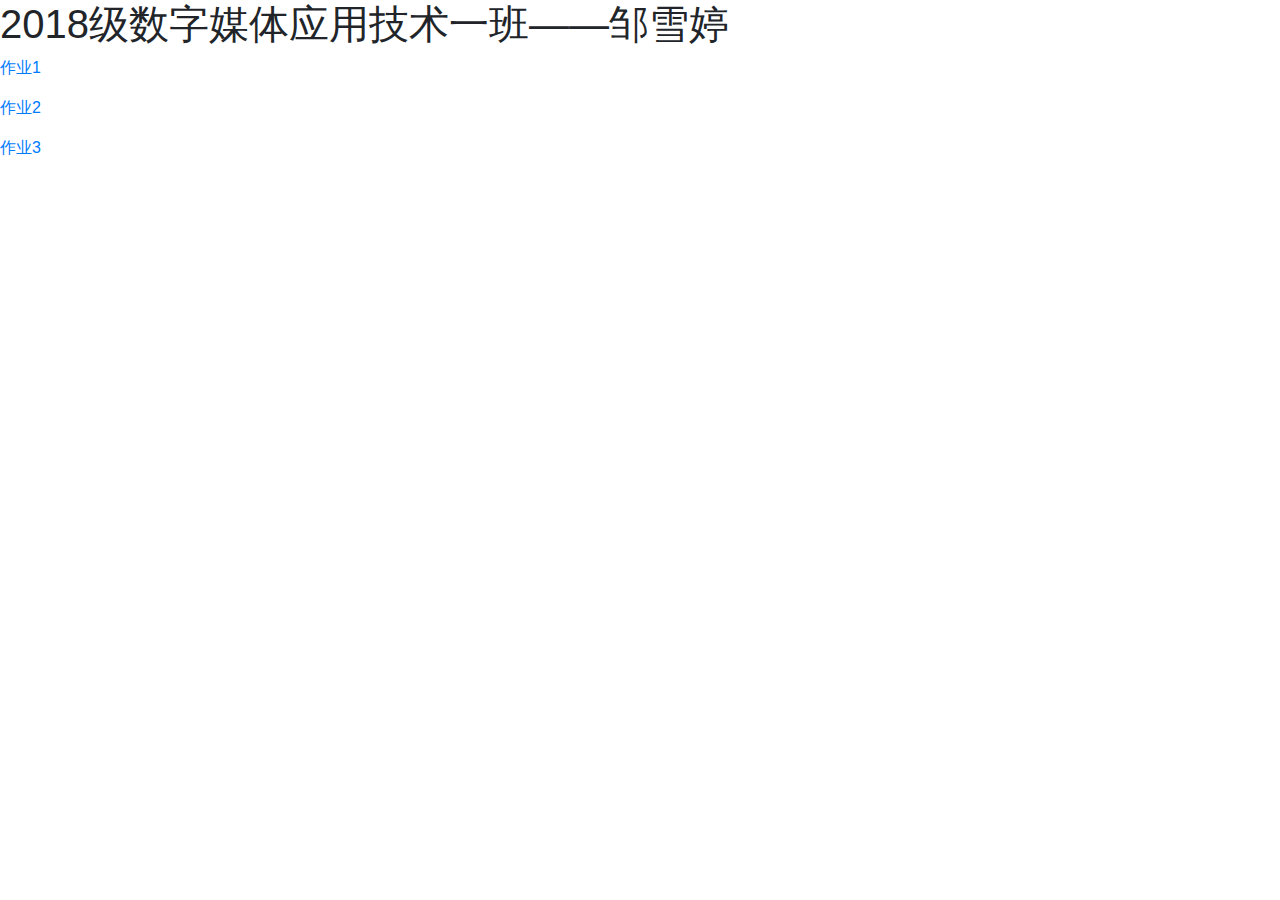
<file: index.html>
<!DOCTYPE html>
<html lang="en">
  <head>
    <meta charset="utf-8">
	<meta http-equiv="X-UA-Compatible" content="IE=edge">
	<meta name="viewport" content="width=device-width, initial-scale=1">
    <title>Untitled Document</title>
    <!-- Bootstrap -->
	<link href="css/bootstrap-4.0.0.css" rel="stylesheet">
	
  </head>
  <body>
  	<!-- body code goes here -->
<h1>	2018级数字媒体应用技术一班——邹雪婷</h1>
<p>	<a href="zy1.html">作业1</a></p>
	<p><a href="zy2.html">作业2</a></p>
	  <p><a href="zy3.html">作业3</a> </p>

	<!-- jQuery (necessary for Bootstrap's JavaScript plugins) --> 
	<script src="js/jquery-3.2.1.min.js"></script>

	<!-- Include all compiled plugins (below), or include individual files as needed -->
	<script src="js/popper.min.js"></script> 
	<script src="js/bootstrap-4.0.0.js"></script>
  </body>
</html>
</file>
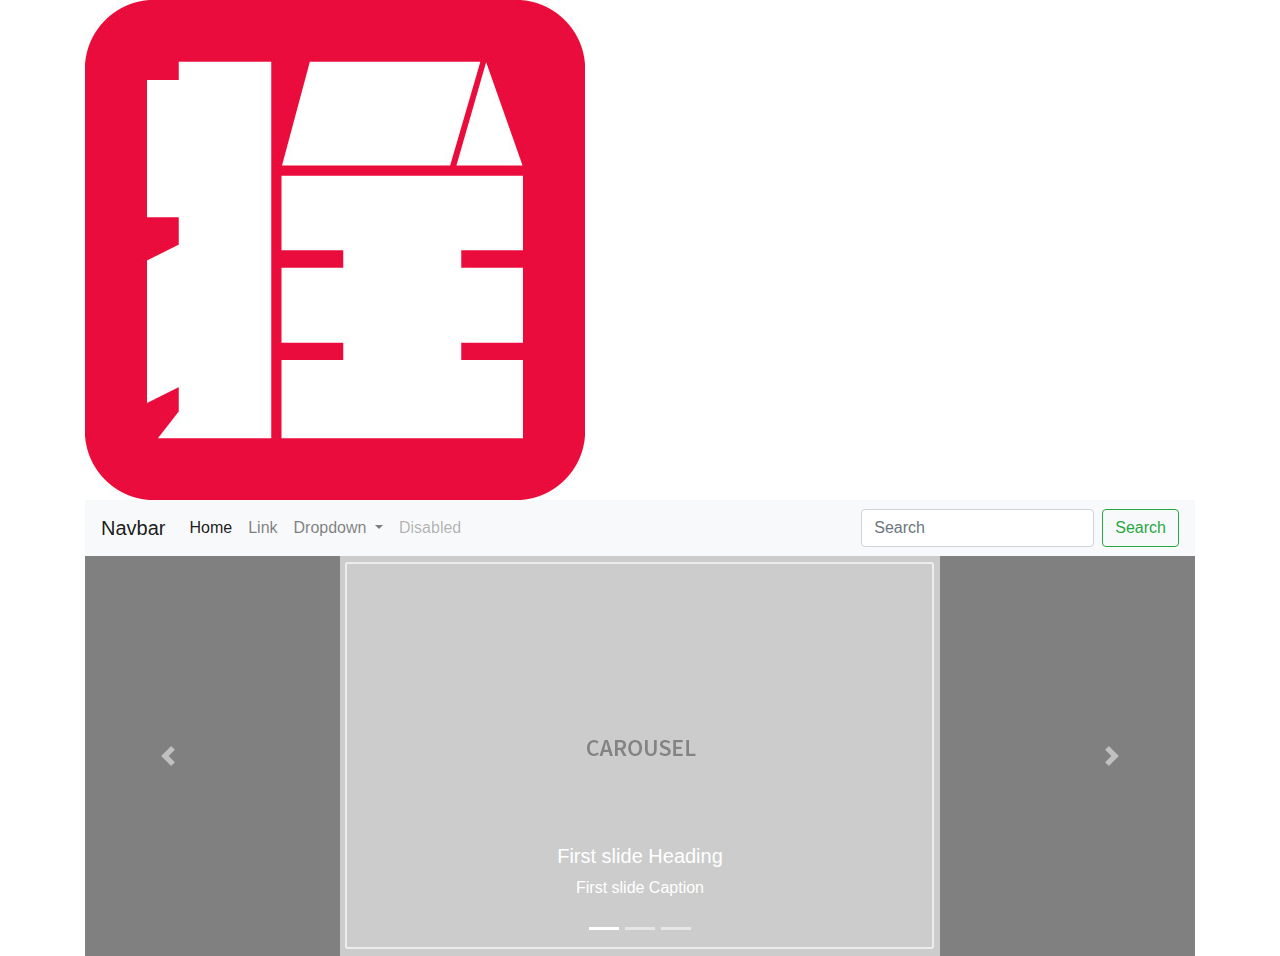
<file: zy1.html>
<!DOCTYPE html>
<html lang="en">
  <head>
    <meta charset="utf-8">
	<meta http-equiv="X-UA-Compatible" content="IE=edge">
	<meta name="viewport" content="width=device-width, initial-scale=1">
    <title>Untitled Document</title>
    <!-- Bootstrap -->
	<link href="css/bootstrap-4.0.0.css" rel="stylesheet">
	
  </head>
  <body>
  	<!-- body code goes here -->
<div>
  <div class="container">
    <div class="row">
      <div class="col-md-6"><img src="image/logo.jpg"></div>
      <div class="col-md-6"></div>
      <div class="col-md-12">
        <nav class="navbar navbar-expand-lg navbar-light bg-light"> <a class="navbar-brand" href="#">Navbar</a>
          <button class="navbar-toggler" type="button" data-toggle="collapse" data-target="#navbarSupportedContent1" aria-controls="navbarSupportedContent1" aria-expanded="false" aria-label="Toggle navigation"> <span class="navbar-toggler-icon"></span> </button>
          <div class="collapse navbar-collapse" id="navbarSupportedContent1">
            <ul class="navbar-nav mr-auto">
              <li class="nav-item active"> <a class="nav-link" href="#">Home <span class="sr-only">(current)</span></a> </li>
              <li class="nav-item"> <a class="nav-link" href="#">Link</a> </li>
              <li class="nav-item dropdown"> <a class="nav-link dropdown-toggle" href="#" id="navbarDropdown1" role="button" data-toggle="dropdown" aria-haspopup="true" aria-expanded="false"> Dropdown </a>
                <div class="dropdown-menu" aria-labelledby="navbarDropdown1"> <a class="dropdown-item" href="#">Action</a> <a class="dropdown-item" href="#">Another action</a>
                  <div class="dropdown-divider"></div>
                  <a class="dropdown-item" href="#">Something else here</a> </div>
              </li>
              <li class="nav-item"> <a class="nav-link disabled" href="#">Disabled</a> </li>
            </ul>
            <form class="form-inline my-2 my-lg-0">
              <input class="form-control mr-sm-2" type="search" placeholder="Search" aria-label="Search">
              <button class="btn btn-outline-success my-2 my-sm-0" type="submit">Search</button>
            </form>
          </div>
        </nav>
      </div>
      <div class="col-md-12">
        <div id="carouselExampleIndicators1" class="carousel slide" data-ride="carousel" style="background-color: grey">
          <ol class="carousel-indicators">
            <li data-target="#carouselExampleIndicators1" data-slide-to="0" class="active"></li>
            <li data-target="#carouselExampleIndicators1" data-slide-to="1"></li>
            <li data-target="#carouselExampleIndicators1" data-slide-to="2"></li>
          </ol>
          <div class="carousel-inner" role="listbox">
            <div class="carousel-item active"> <img class="d-block mx-auto" src="image/Carousel_Placeholder.png" alt="First slide">
              <div class="carousel-caption">
                <h5>First slide Heading</h5>
                <p>First slide Caption</p>
              </div>
            </div>
            <div class="carousel-item"> <img class="d-block mx-auto" src="image/Carousel_Placeholder.png" alt="Second slide">
              <div class="carousel-caption">
                <h5>Second slide Heading</h5>
                <p>Second slide Caption</p>
              </div>
            </div>
            <div class="carousel-item"> <img class="d-block mx-auto" src="image/Carousel_Placeholder.png" alt="Third slide">
              <div class="carousel-caption">
                <h5>Third slide Heading</h5>
                <p>Third slide Caption</p>
              </div>
            </div>
          </div>
          <a class="carousel-control-prev" href="#carouselExampleIndicators1" role="button" data-slide="prev"> <span class="carousel-control-prev-icon" aria-hidden="true"></span> <span class="sr-only">Previous</span> </a> <a class="carousel-control-next" href="#carouselExampleIndicators1" role="button" data-slide="next"> <span class="carousel-control-next-icon" aria-hidden="true"></span> <span class="sr-only">Next</span> </a> </div>
      </div>
    </div>
  </div>
  
  
</div>

	<!-- jQuery (necessary for Bootstrap's JavaScript plugins) --> 
	<script src="js/jquery-3.2.1.min.js"></script>

	<!-- Include all compiled plugins (below), or include individual files as needed -->
	<script src="js/popper.min.js"></script> 
	<script src="js/bootstrap-4.0.0.js"></script>
  </body>
</html>
</file>
